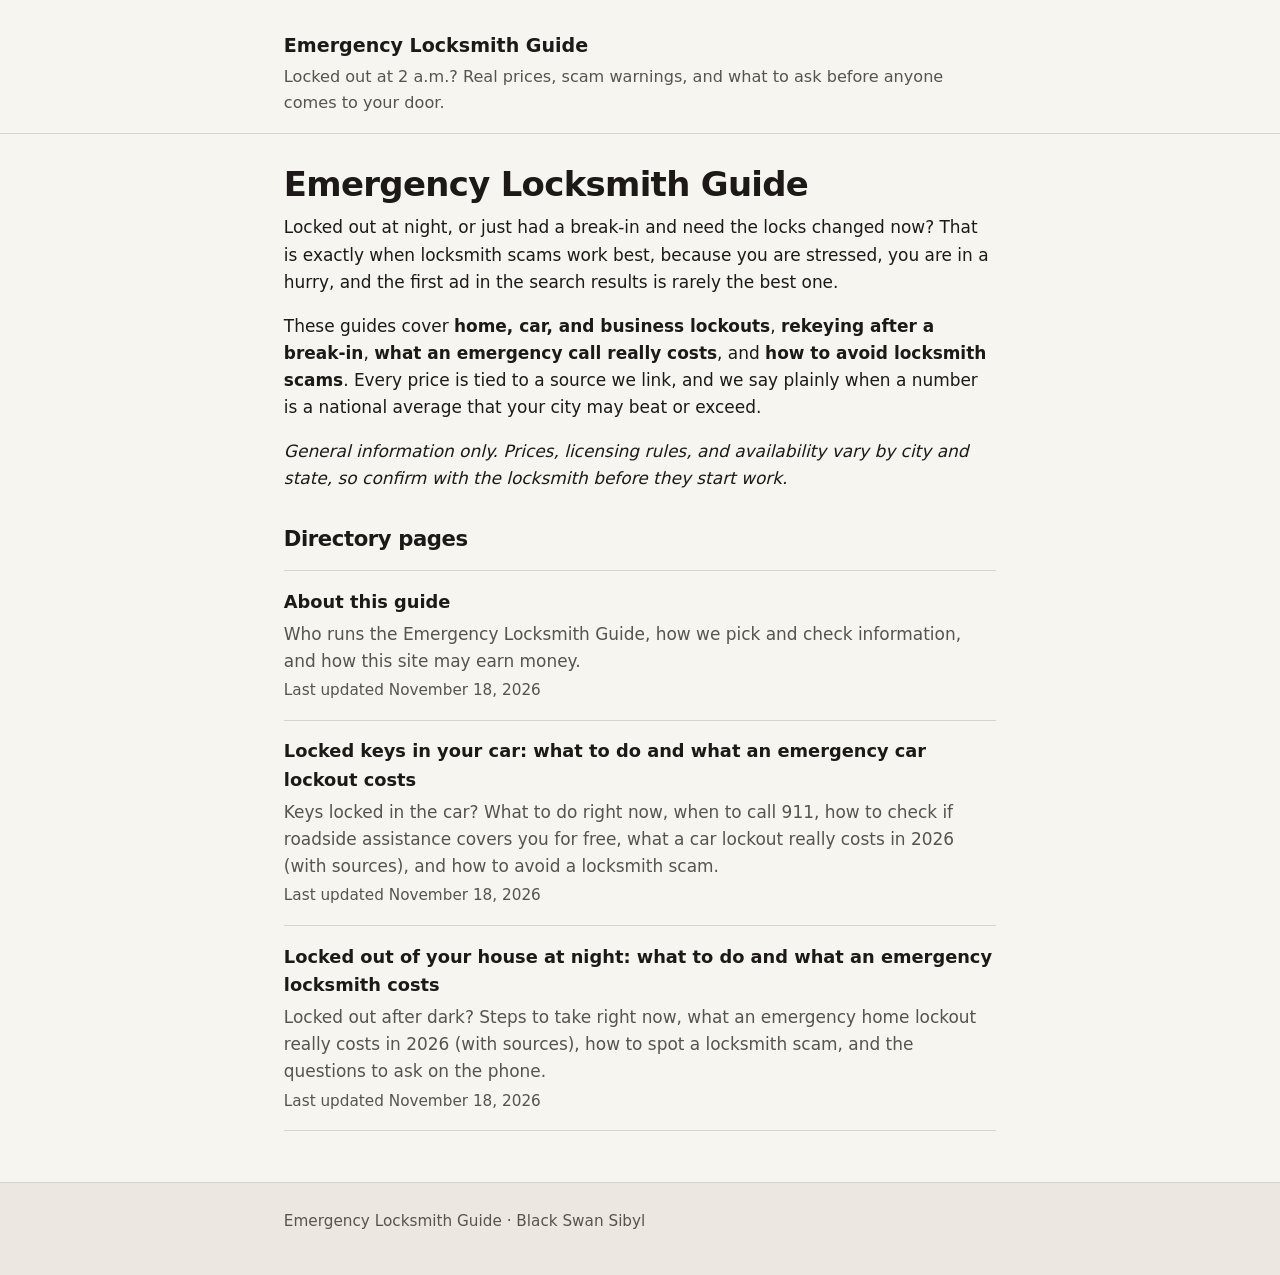
<file: index.html>
<!DOCTYPE html>
<html lang="en">
<head>
  <meta charset="utf-8">
  <meta name="viewport" content="width=device-width, initial-scale=1">
  <title>Emergency Locksmith Guide</title>
  <meta name="description" content="Plain-English guides to 24-hour and emergency locksmiths: what lockouts (home, car, business) and after-break-in rekeying really cost, how to spot locksmith scams, and the questions to ask before you book.">
  <link rel="canonical" href="https://locksmith.christiejustice.com/">
  <link rel="stylesheet" href="/css/style.css">
</head>
<body>
  <a class="skip" href="#main">Skip to content</a>
  <header class="site">
    <div class="wrap">
      <a class="site-name" href="/">Emergency Locksmith Guide</a>
      <p class="tagline">Locked out at 2 a.m.? Real prices, scam warnings, and what to ask before anyone comes to your door.</p>
    </div>
  </header>
  <main id="main">
    <div class="wrap">
      <h1>Emergency Locksmith Guide</h1>
      <div class="prose">
<p>Locked out at night, or just had a break-in and need the locks changed now? That is exactly when locksmith scams work best, because you are stressed, you are in a hurry, and the first ad in the search results is rarely the best one.</p>
<p>These guides cover <strong>home, car, and business lockouts</strong>, <strong>rekeying after a break-in</strong>, <strong>what an emergency call really costs</strong>, and <strong>how to avoid locksmith scams</strong>. Every price is tied to a source we link, and we say plainly when a number is a national average that your city may beat or exceed.</p>
<p><em>General information only. Prices, licensing rules, and availability vary by city and state, so confirm with the locksmith before they start work.</em></p>
      </div>
      <h2>Directory pages</h2>
      <ul class="page-list">
        <li>
          <a class="title" href="/about/">About this guide</a>
          <p class="desc">Who runs the Emergency Locksmith Guide, how we pick and check information, and how this site may earn money.</p>
          <p class="updated"><time datetime="2026-11-18">Last updated November 18, 2026</time></p>
        </li>
        <li>
          <a class="title" href="/locked-keys-in-car-lockout-cost/">Locked keys in your car: what to do and what an emergency car lockout costs</a>
          <p class="desc">Keys locked in the car? What to do right now, when to call 911, how to check if roadside assistance covers you for free, what a car lockout really costs in 2026 (with sources), and how to avoid a locksmith scam.</p>
          <p class="updated"><time datetime="2026-11-18">Last updated November 18, 2026</time></p>
        </li>
        <li>
          <a class="title" href="/locked-out-of-house-at-night-cost/">Locked out of your house at night: what to do and what an emergency locksmith costs</a>
          <p class="desc">Locked out after dark? Steps to take right now, what an emergency home lockout really costs in 2026 (with sources), how to spot a locksmith scam, and the questions to ask on the phone.</p>
          <p class="updated"><time datetime="2026-11-18">Last updated November 18, 2026</time></p>
        </li>
      </ul>
    </div>
  </main>
  <footer class="site">
    <div class="wrap">
      <p class="credit">Emergency Locksmith Guide · Black Swan Sibyl</p>
    </div>
  </footer>
</body>
</html>
</file>
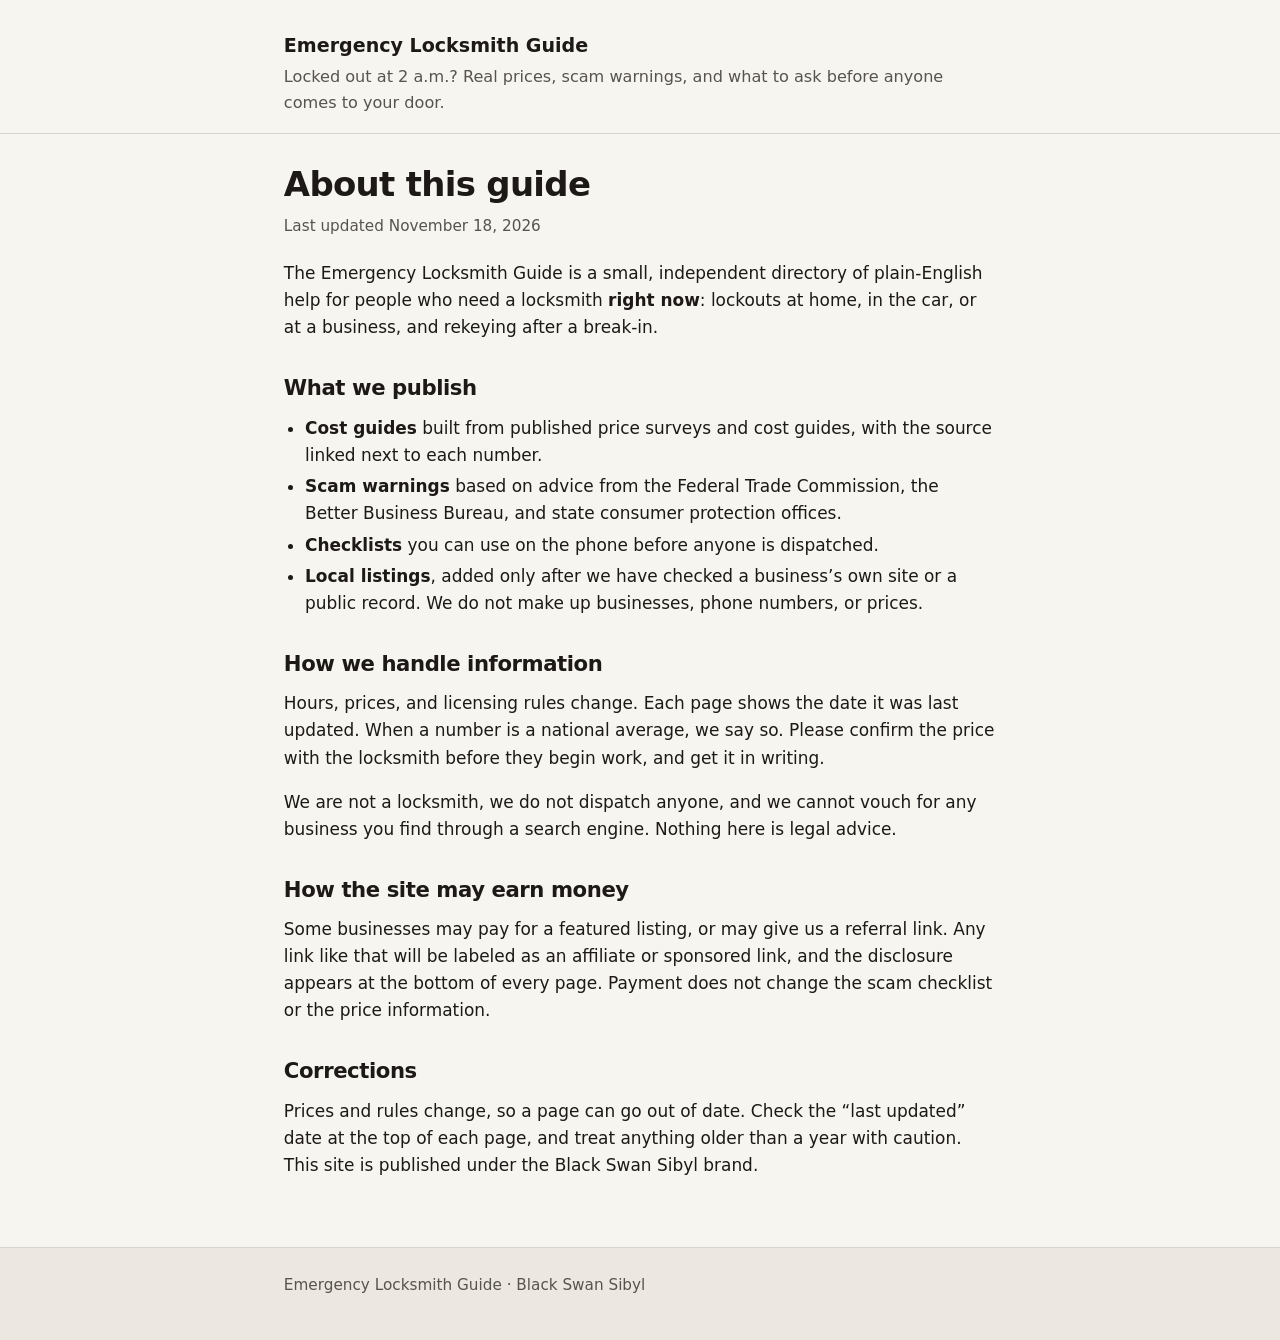
<file: about/index.html>
<!DOCTYPE html>
<html lang="en">
<head>
  <meta charset="utf-8">
  <meta name="viewport" content="width=device-width, initial-scale=1">
  <title>About this guide · Emergency Locksmith Guide</title>
  <meta name="description" content="Who runs the Emergency Locksmith Guide, how we pick and check information, and how this site may earn money.">
  <link rel="canonical" href="https://locksmith.christiejustice.com/about/">
  <link rel="stylesheet" href="/css/style.css">
</head>
<body>
  <a class="skip" href="#main">Skip to content</a>
  <header class="site">
    <div class="wrap">
      <a class="site-name" href="/">Emergency Locksmith Guide</a>
      <p class="tagline">Locked out at 2 a.m.? Real prices, scam warnings, and what to ask before anyone comes to your door.</p>
    </div>
  </header>
  <main id="main">
    <div class="wrap">
      <article>
        <h1>About this guide</h1>
        <p class="updated"><time datetime="2026-11-18">Last updated November 18, 2026</time></p>
      <div class="prose">
<p>The Emergency Locksmith Guide is a small, independent directory of plain-English help for people who need a locksmith <strong>right now</strong>: lockouts at home, in the car, or at a business, and rekeying after a break-in.</p>
<h2>What we publish</h2>
<ul>
<li><strong>Cost guides</strong> built from published price surveys and cost guides, with the source linked next to each number.</li>
<li><strong>Scam warnings</strong> based on advice from the Federal Trade Commission, the Better Business Bureau, and state consumer protection offices.</li>
<li><strong>Checklists</strong> you can use on the phone before anyone is dispatched.</li>
<li><strong>Local listings</strong>, added only after we have checked a business&rsquo;s own site or a public record. We do not make up businesses, phone numbers, or prices.</li>
</ul>
<h2>How we handle information</h2>
<p>Hours, prices, and licensing rules change. Each page shows the date it was last updated. When a number is a national average, we say so. Please confirm the price with the locksmith before they begin work, and get it in writing.</p>
<p>We are not a locksmith, we do not dispatch anyone, and we cannot vouch for any business you find through a search engine. Nothing here is legal advice.</p>
<h2>How the site may earn money</h2>
<p>Some businesses may pay for a featured listing, or may give us a referral link. Any link like that will be labeled as an affiliate or sponsored link, and the disclosure appears at the bottom of every page. Payment does not change the scam checklist or the price information.</p>
<h2>Corrections</h2>
<p>Prices and rules change, so a page can go out of date. Check the &ldquo;last updated&rdquo; date at the top of each page, and treat anything older than a year with caution. This site is published under the Black Swan Sibyl brand.</p>
      </div>
      </article>
    </div>
  </main>
  <footer class="site">
    <div class="wrap">
      <p class="credit">Emergency Locksmith Guide · Black Swan Sibyl</p>
    </div>
  </footer>
</body>
</html>
</file>
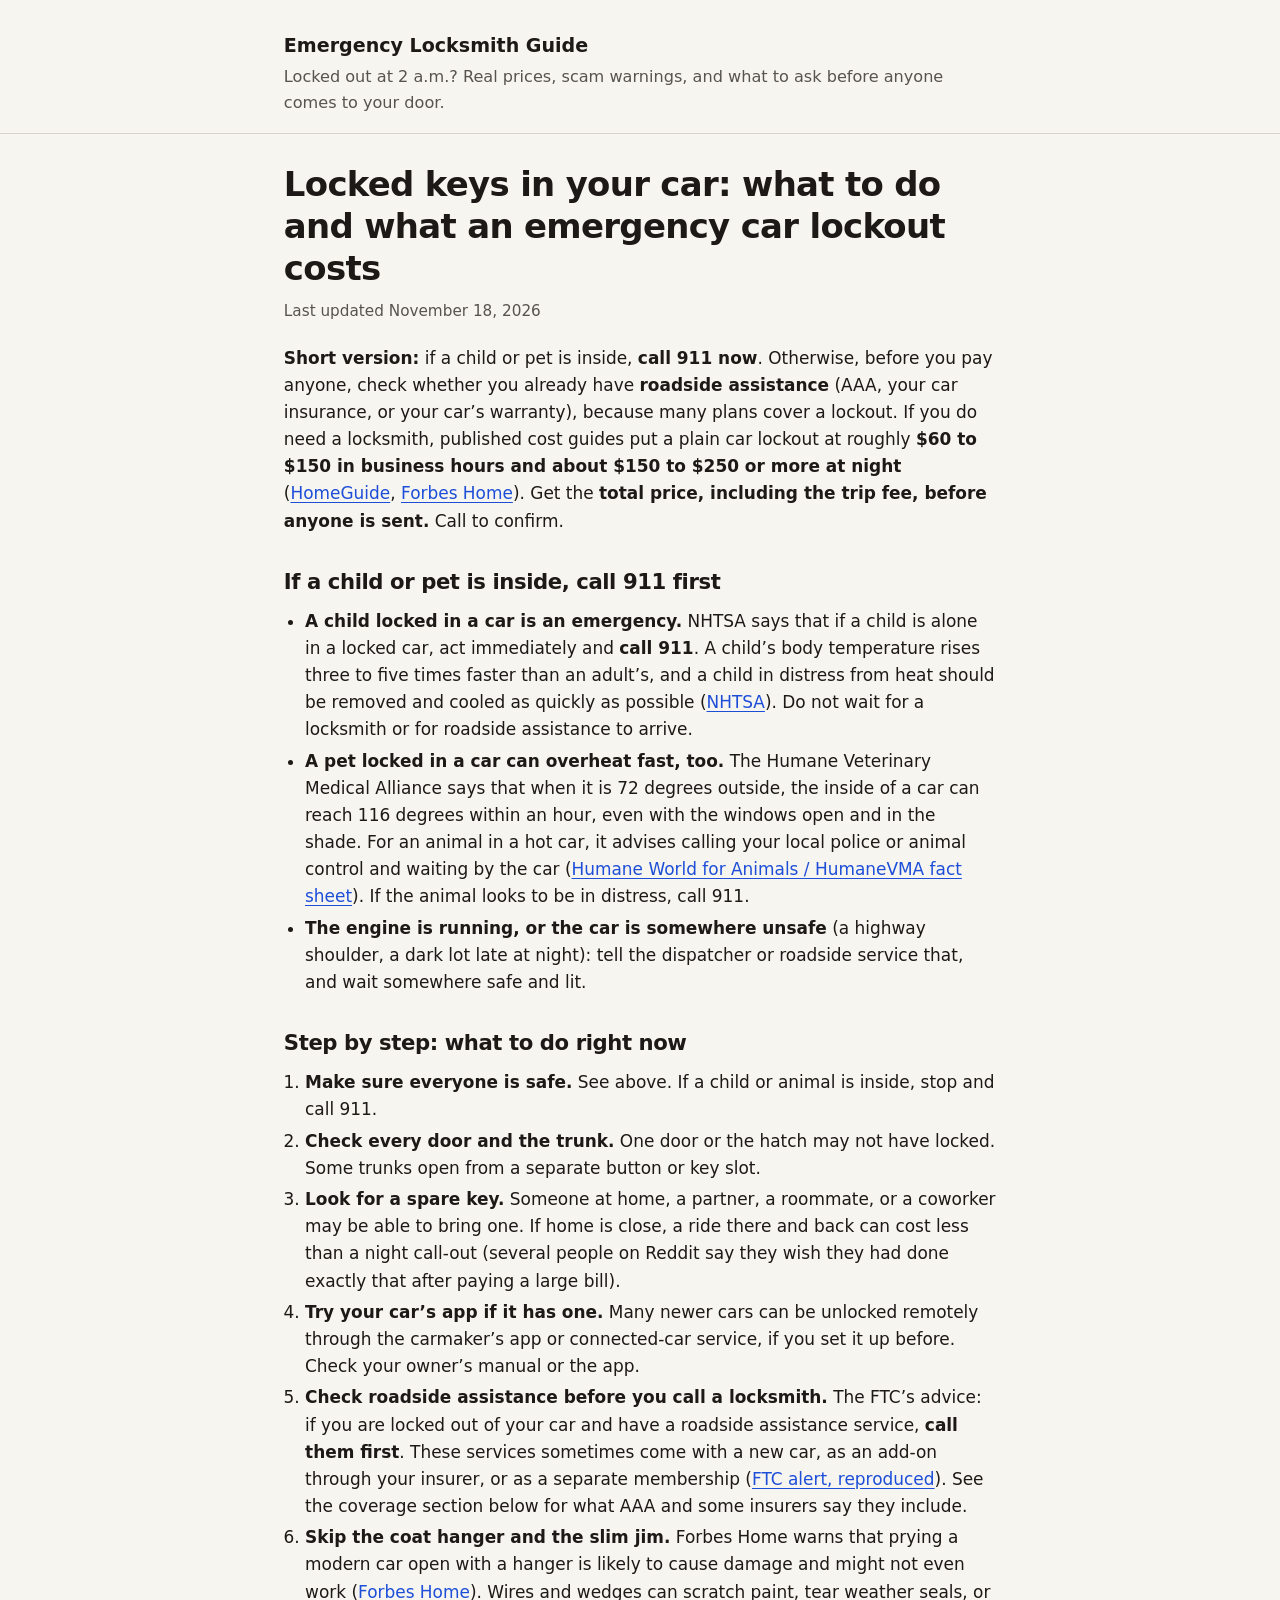
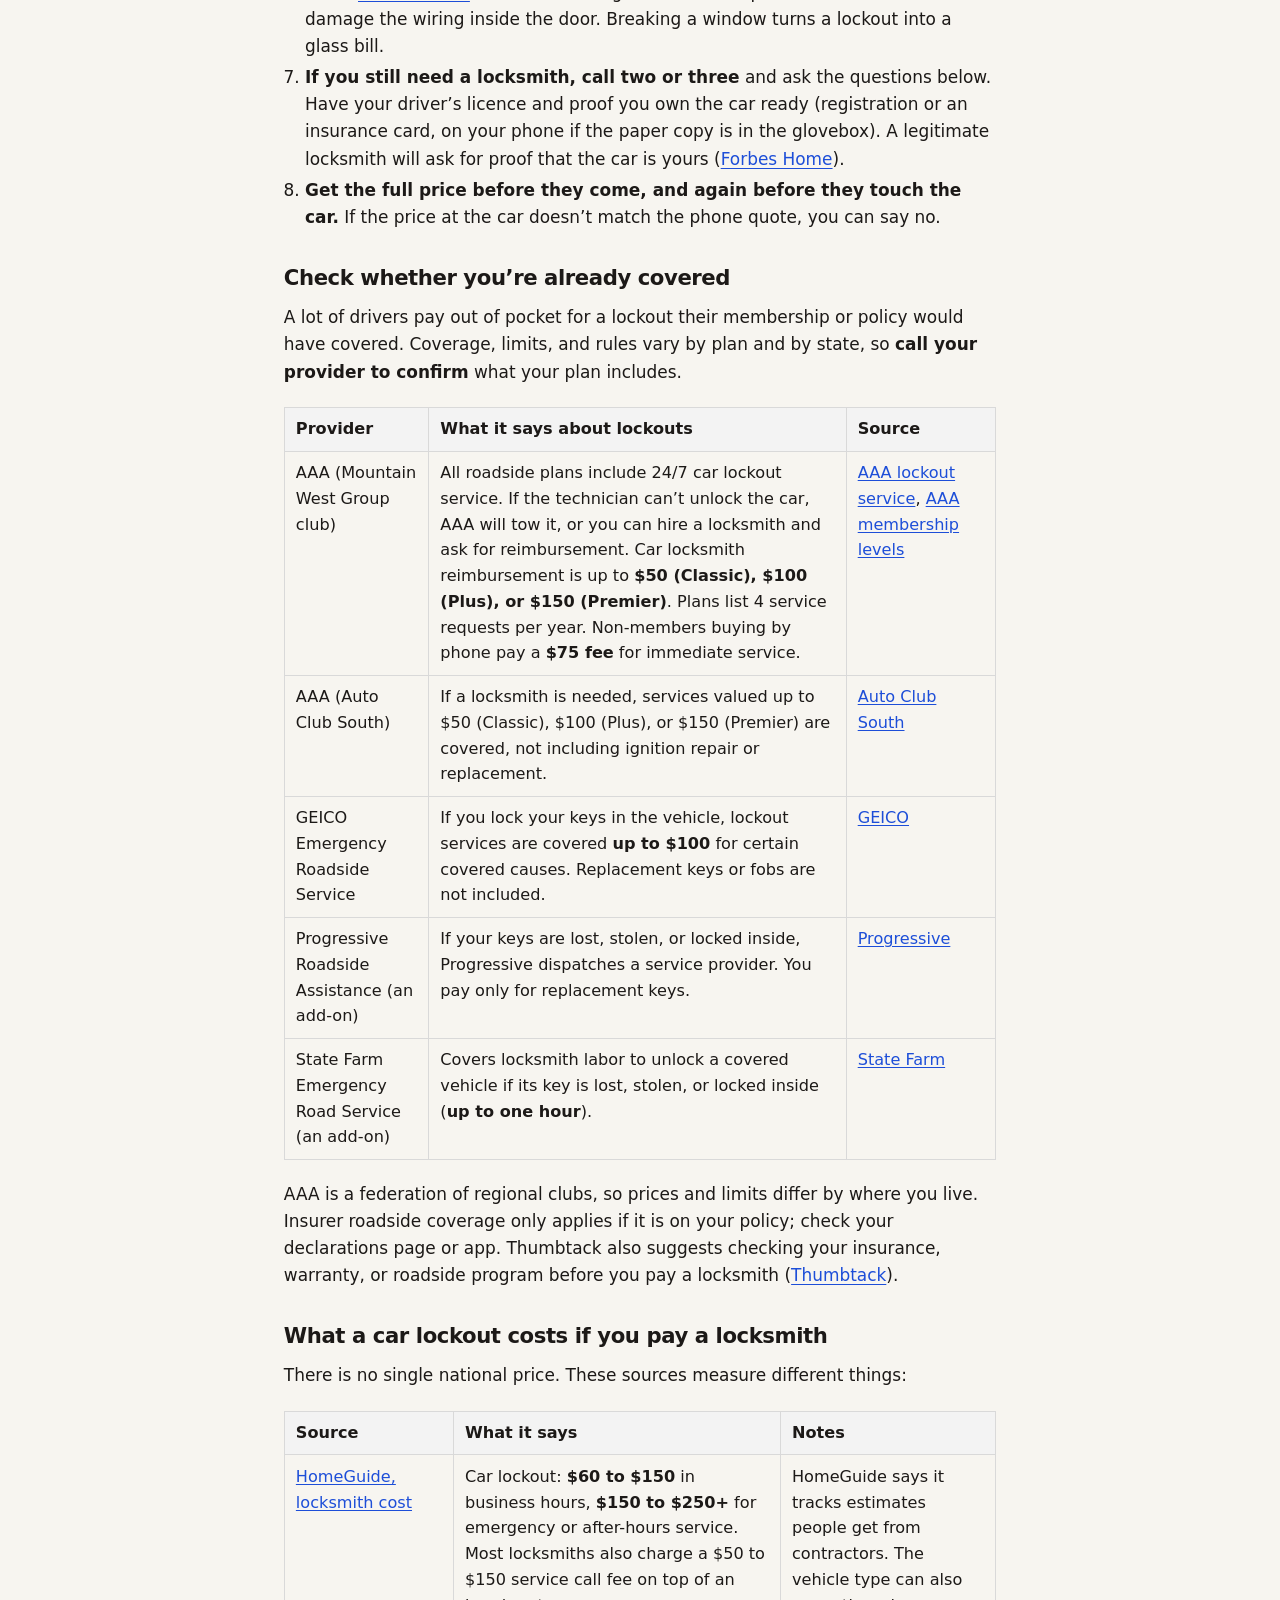
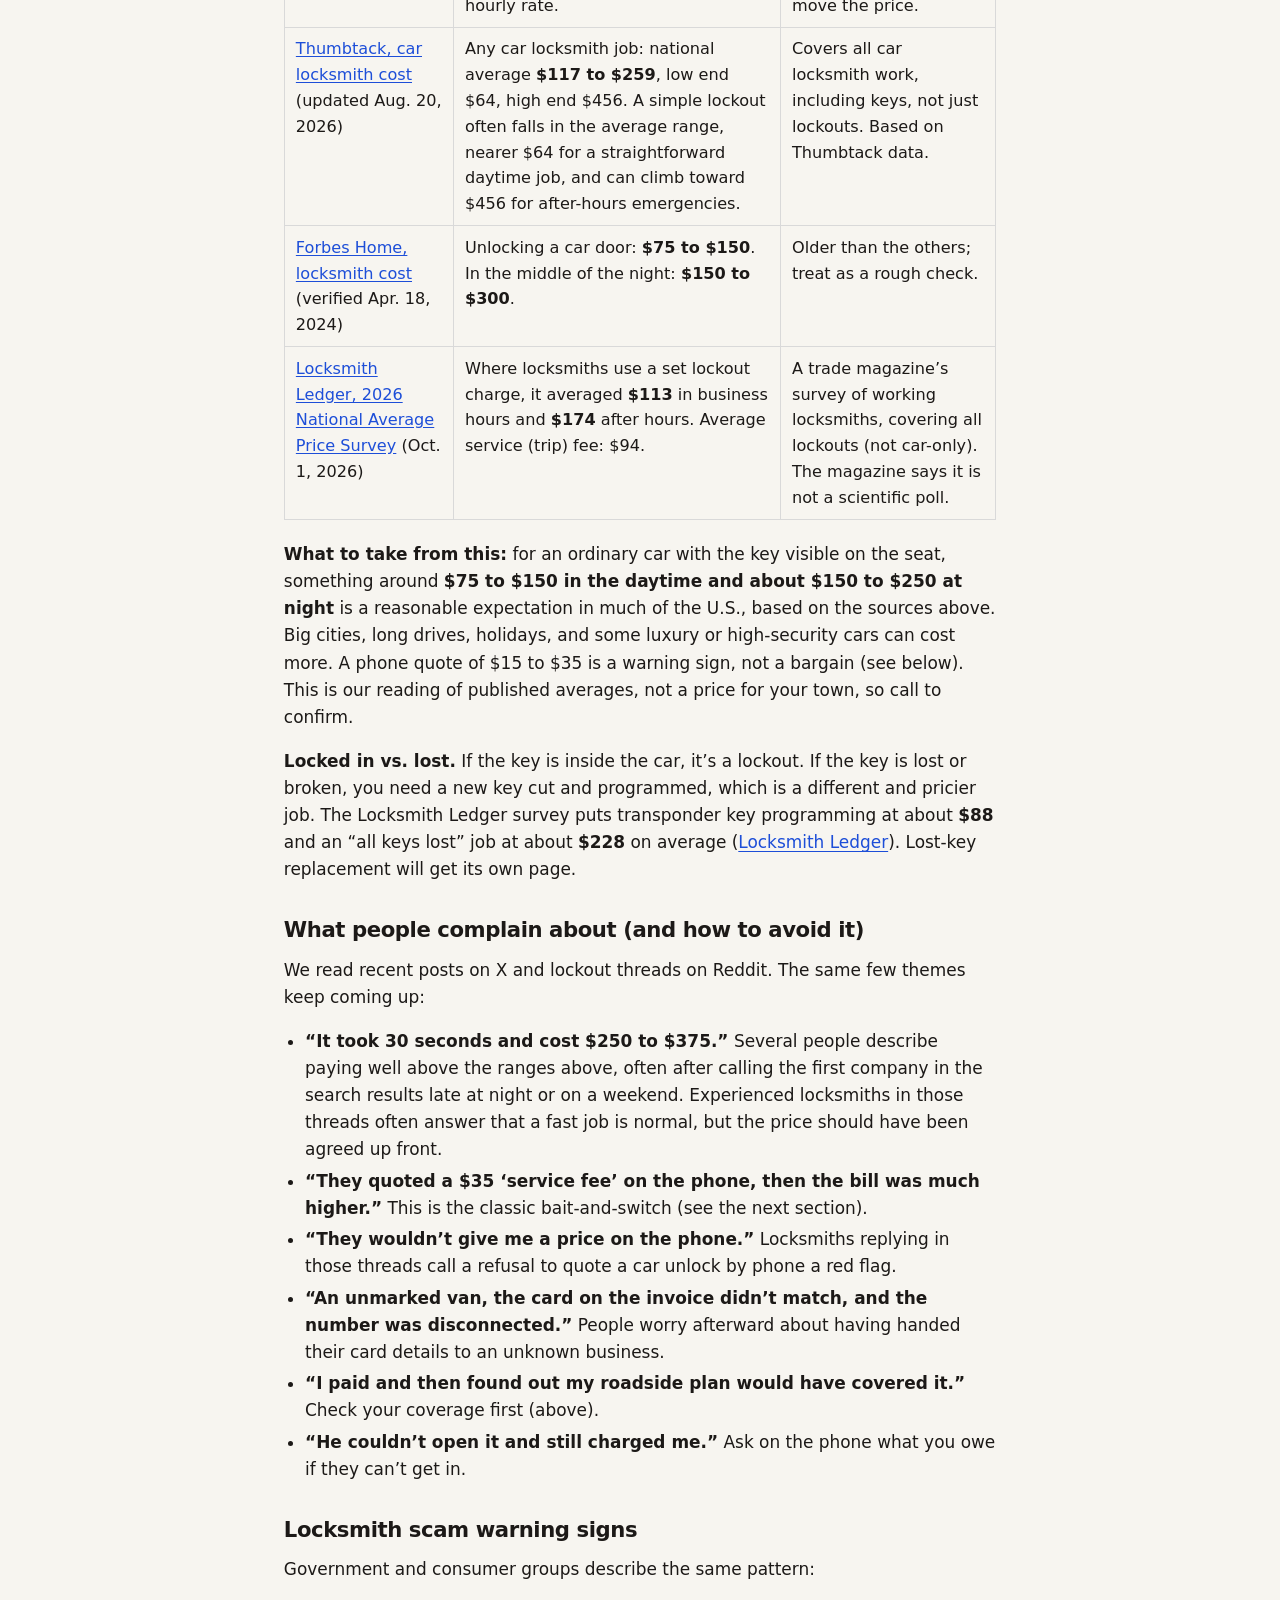
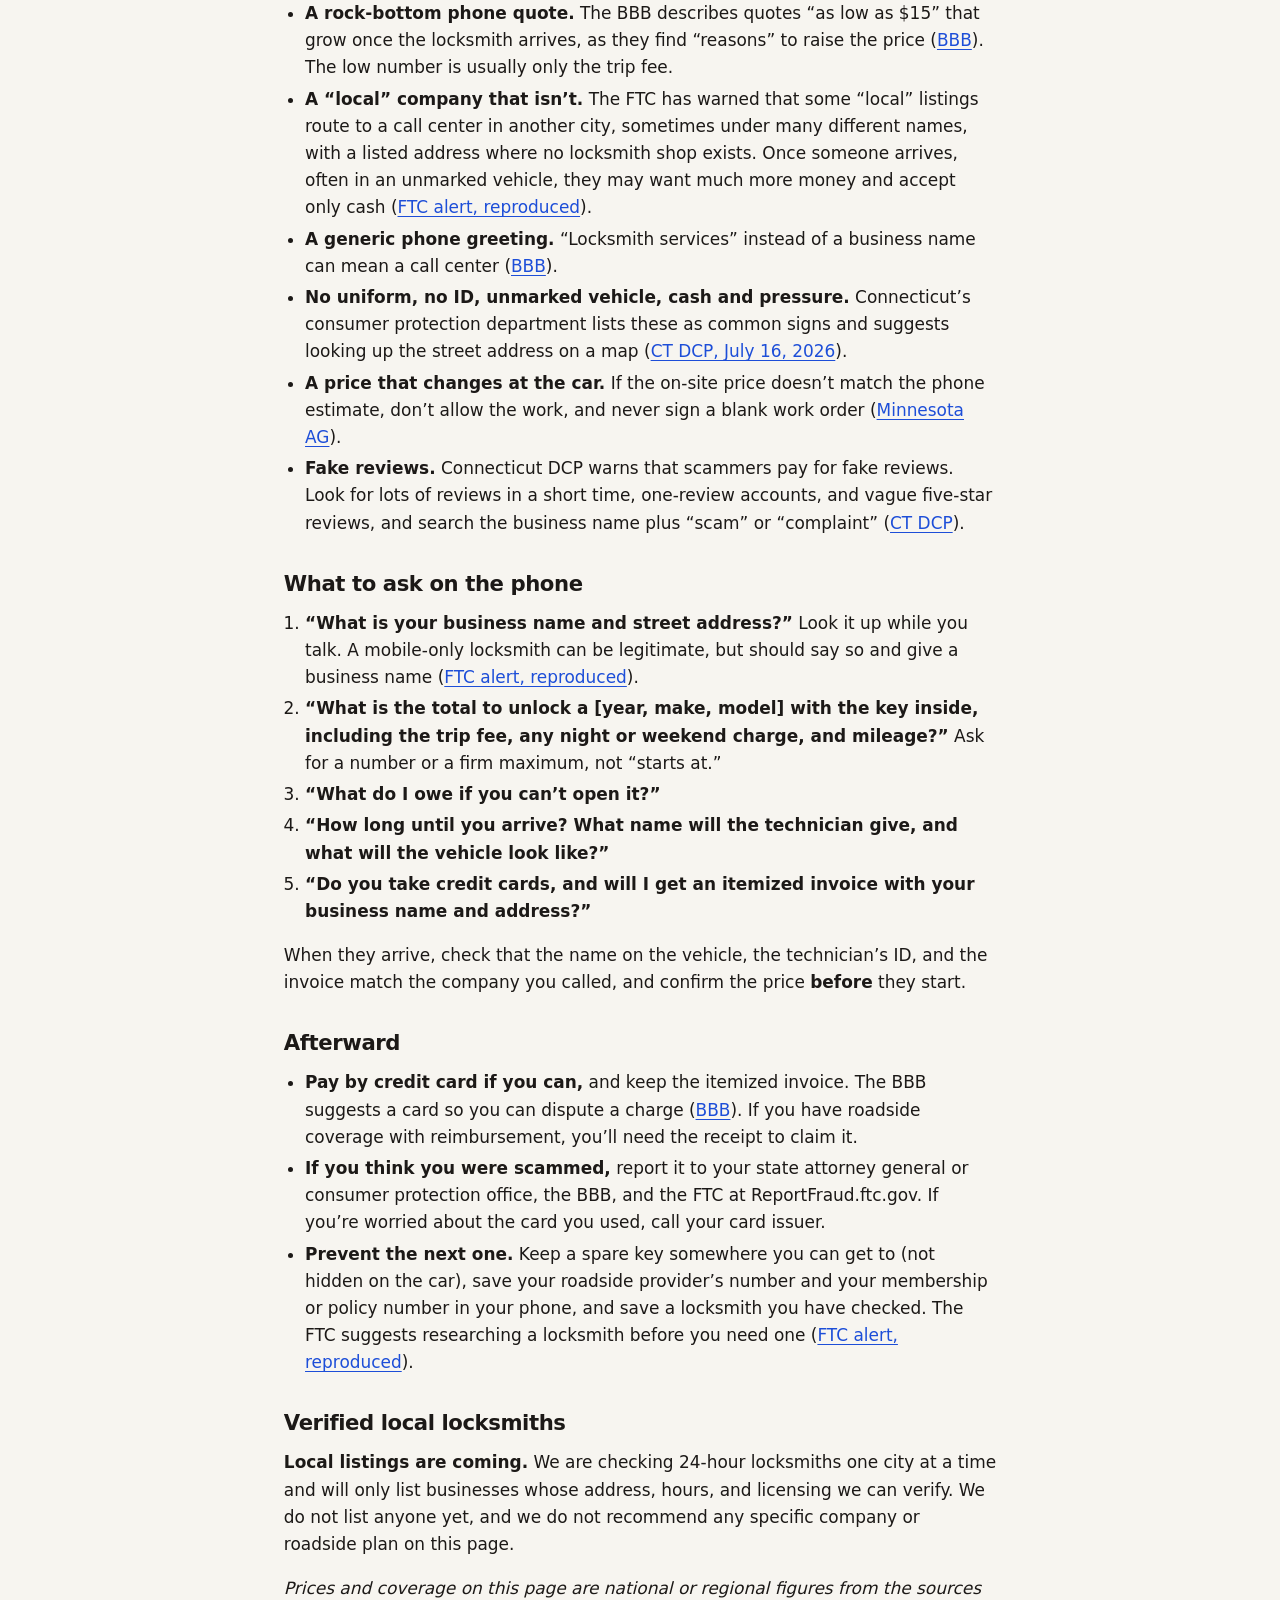
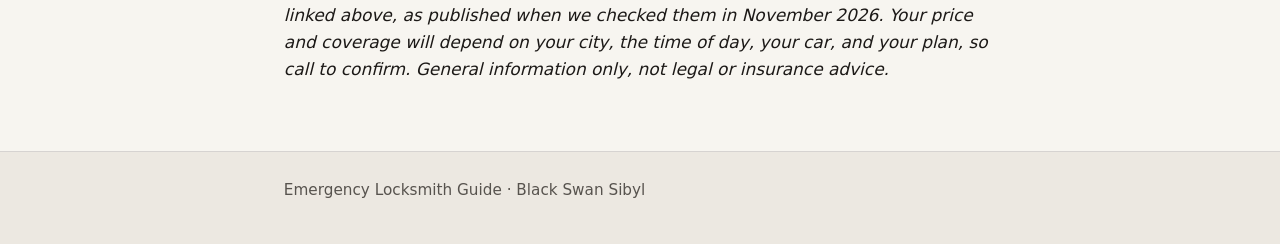
<file: locked-keys-in-car-lockout-cost/index.html>
<!DOCTYPE html>
<html lang="en">
<head>
  <meta charset="utf-8">
  <meta name="viewport" content="width=device-width, initial-scale=1">
  <title>Locked keys in your car: what to do and what an emergency car lockout costs · Emergency Locksmith Guide</title>
  <meta name="description" content="Keys locked in the car? What to do right now, when to call 911, how to check if roadside assistance covers you for free, what a car lockout really costs in 2026 (with sources), and how to avoid a locksmith scam.">
  <link rel="canonical" href="https://locksmith.christiejustice.com/locked-keys-in-car-lockout-cost/">
  <link rel="stylesheet" href="/css/style.css">
</head>
<body>
  <a class="skip" href="#main">Skip to content</a>
  <header class="site">
    <div class="wrap">
      <a class="site-name" href="/">Emergency Locksmith Guide</a>
      <p class="tagline">Locked out at 2 a.m.? Real prices, scam warnings, and what to ask before anyone comes to your door.</p>
    </div>
  </header>
  <main id="main">
    <div class="wrap">
      <article>
        <h1>Locked keys in your car: what to do and what an emergency car lockout costs</h1>
        <p class="updated"><time datetime="2026-11-18">Last updated November 18, 2026</time></p>
      <div class="prose">
<p><strong>Short version:</strong> if a child or pet is inside, <strong>call 911 now</strong>. Otherwise, before you pay anyone, check whether you already have <strong>roadside assistance</strong> (AAA, your car insurance, or your car&rsquo;s warranty), because many plans cover a lockout. If you do need a locksmith, published cost guides put a plain car lockout at roughly <strong>$60 to $150 in business hours and about $150 to $250 or more at night</strong> (<a href="https://homeguide.com/costs/locksmith-cost">HomeGuide</a>, <a href="https://www.forbes.com/home-improvement/home-security/cost-to-hire-a-locksmith/">Forbes Home</a>). Get the <strong>total price, including the trip fee, before anyone is sent.</strong> Call to confirm.</p>
<h2>If a child or pet is inside, call 911 first</h2>
<ul>
<li><strong>A child locked in a car is an emergency.</strong> NHTSA says that if a child is alone in a locked car, act immediately and <strong>call 911</strong>. A child&rsquo;s body temperature rises three to five times faster than an adult&rsquo;s, and a child in distress from heat should be removed and cooled as quickly as possible (<a href="https://www.nhtsa.gov/campaign/heatstroke">NHTSA</a>). Do not wait for a locksmith or for roadside assistance to arrive.</li>
<li><strong>A pet locked in a car can overheat fast, too.</strong> The Humane Veterinary Medical Alliance says that when it is 72 degrees outside, the inside of a car can reach 116 degrees within an hour, even with the windows open and in the shade. For an animal in a hot car, it advises calling your local police or animal control and waiting by the car (<a href="https://humanepro.org/sites/default/files/documents/hot-car-hpo-fact-sheet_fnl.pdf">Humane World for Animals / HumaneVMA fact sheet</a>). If the animal looks to be in distress, call 911.</li>
<li><strong>The engine is running, or the car is somewhere unsafe</strong> (a highway shoulder, a dark lot late at night): tell the dispatcher or roadside service that, and wait somewhere safe and lit.</li>
</ul>
<h2>Step by step: what to do right now</h2>
<ol>
<li><strong>Make sure everyone is safe.</strong> See above. If a child or animal is inside, stop and call 911.</li>
<li><strong>Check every door and the trunk.</strong> One door or the hatch may not have locked. Some trunks open from a separate button or key slot.</li>
<li><strong>Look for a spare key.</strong> Someone at home, a partner, a roommate, or a coworker may be able to bring one. If home is close, a ride there and back can cost less than a night call-out (several people on Reddit say they wish they had done exactly that after paying a large bill).</li>
<li><strong>Try your car&rsquo;s app if it has one.</strong> Many newer cars can be unlocked remotely through the carmaker&rsquo;s app or connected-car service, if you set it up before. Check your owner&rsquo;s manual or the app.</li>
<li><strong>Check roadside assistance before you call a locksmith.</strong> The FTC&rsquo;s advice: if you are locked out of your car and have a roadside assistance service, <strong>call them first</strong>. These services sometimes come with a new car, as an add-on through your insurer, or as a separate membership (<a href="https://rockymountainsecuritygroup.com/files/HIRE_A_LOCKSMITH.pdf">FTC alert, reproduced</a>). See the coverage section below for what AAA and some insurers say they include.</li>
<li><strong>Skip the coat hanger and the slim jim.</strong> Forbes Home warns that prying a modern car open with a hanger is likely to cause damage and might not even work (<a href="https://www.forbes.com/home-improvement/home-security/cost-to-hire-a-locksmith/">Forbes Home</a>). Wires and wedges can scratch paint, tear weather seals, or damage the wiring inside the door. Breaking a window turns a lockout into a glass bill.</li>
<li><strong>If you still need a locksmith, call two or three</strong> and ask the questions below. Have your driver&rsquo;s licence and proof you own the car ready (registration or an insurance card, on your phone if the paper copy is in the glovebox). A legitimate locksmith will ask for proof that the car is yours (<a href="https://www.forbes.com/home-improvement/home-security/cost-to-hire-a-locksmith/">Forbes Home</a>).</li>
<li><strong>Get the full price before they come, and again before they touch the car.</strong> If the price at the car doesn&rsquo;t match the phone quote, you can say no.</li>
</ol>
<h2>Check whether you&rsquo;re already covered</h2>
<p>A lot of drivers pay out of pocket for a lockout their membership or policy would have covered. Coverage, limits, and rules vary by plan and by state, so <strong>call your provider to confirm</strong> what your plan includes.</p>
<table>
<thead>
<tr>
<th>Provider</th>
<th>What it says about lockouts</th>
<th>Source</th>
</tr>
</thead>
<tbody>
<tr>
<td>AAA (Mountain West Group club)</td>
<td>All roadside plans include 24/7 car lockout service. If the technician can&rsquo;t unlock the car, AAA will tow it, or you can hire a locksmith and ask for reimbursement. Car locksmith reimbursement is up to <strong>$50 (Classic), $100 (Plus), or $150 (Premier)</strong>. Plans list 4 service requests per year. Non-members buying by phone pay a <strong>$75 fee</strong> for immediate service.</td>
<td><a href="https://mwg.aaa.com/automotive/roadside/car-locksmith">AAA lockout service</a>, <a href="https://mwg.aaa.com/membership">AAA membership levels</a></td>
</tr>
<tr>
<td>AAA (Auto Club South)</td>
<td>If a locksmith is needed, services valued up to $50 (Classic), $100 (Plus), or $150 (Premier) are covered, not including ignition repair or replacement.</td>
<td><a href="https://autoclubsouth.aaa.com/automotive/ers_lockoutservice.aspx">Auto Club South</a></td>
</tr>
<tr>
<td>GEICO Emergency Roadside Service</td>
<td>If you lock your keys in the vehicle, lockout services are covered <strong>up to $100</strong> for certain covered causes. Replacement keys or fobs are not included.</td>
<td><a href="https://www.geico.com/auto-insurance/emergency-road-service/">GEICO</a></td>
</tr>
<tr>
<td>Progressive Roadside Assistance (an add-on)</td>
<td>If your keys are lost, stolen, or locked inside, Progressive dispatches a service provider. You pay only for replacement keys.</td>
<td><a href="https://www.progressive.com/claims/roadside-assistance/">Progressive</a></td>
</tr>
<tr>
<td>State Farm Emergency Road Service (an add-on)</td>
<td>Covers locksmith labor to unlock a covered vehicle if its key is lost, stolen, or locked inside (<strong>up to one hour</strong>).</td>
<td><a href="https://www.statefarm.com/insurance/auto/coverage-options/emergency-road-service-coverage">State Farm</a></td>
</tr>
</tbody>
</table>
<p>AAA is a federation of regional clubs, so prices and limits differ by where you live. Insurer roadside coverage only applies if it is on your policy; check your declarations page or app. Thumbtack also suggests checking your insurance, warranty, or roadside program before you pay a locksmith (<a href="https://www.thumbtack.com/p/car-locksmith-cost">Thumbtack</a>).</p>
<h2>What a car lockout costs if you pay a locksmith</h2>
<p>There is no single national price. These sources measure different things:</p>
<table>
<thead>
<tr>
<th>Source</th>
<th>What it says</th>
<th>Notes</th>
</tr>
</thead>
<tbody>
<tr>
<td><a href="https://homeguide.com/costs/locksmith-cost">HomeGuide, locksmith cost</a></td>
<td>Car lockout: <strong>$60 to $150</strong> in business hours, <strong>$150 to $250+</strong> for emergency or after-hours service. Most locksmiths also charge a $50 to $150 service call fee on top of an hourly rate.</td>
<td>HomeGuide says it tracks estimates people get from contractors. The vehicle type can also move the price.</td>
</tr>
<tr>
<td><a href="https://www.thumbtack.com/p/car-locksmith-cost">Thumbtack, car locksmith cost</a> (updated Aug. 20, 2026)</td>
<td>Any car locksmith job: national average <strong>$117 to $259</strong>, low end $64, high end $456. A simple lockout often falls in the average range, nearer $64 for a straightforward daytime job, and can climb toward $456 for after-hours emergencies.</td>
<td>Covers all car locksmith work, including keys, not just lockouts. Based on Thumbtack data.</td>
</tr>
<tr>
<td><a href="https://www.forbes.com/home-improvement/home-security/cost-to-hire-a-locksmith/">Forbes Home, locksmith cost</a> (verified Apr. 18, 2024)</td>
<td>Unlocking a car door: <strong>$75 to $150</strong>. In the middle of the night: <strong>$150 to $300</strong>.</td>
<td>Older than the others; treat as a rough check.</td>
</tr>
<tr>
<td><a href="https://www.locksmithledger.com/home/article/55401654/results-are-in-2026-national-average-price-survey">Locksmith Ledger, 2026 National Average Price Survey</a> (Oct. 1, 2026)</td>
<td>Where locksmiths use a set lockout charge, it averaged <strong>$113</strong> in business hours and <strong>$174</strong> after hours. Average service (trip) fee: $94.</td>
<td>A trade magazine&rsquo;s survey of working locksmiths, covering all lockouts (not car-only). The magazine says it is not a scientific poll.</td>
</tr>
</tbody>
</table>
<p><strong>What to take from this:</strong> for an ordinary car with the key visible on the seat, something around <strong>$75 to $150 in the daytime and about $150 to $250 at night</strong> is a reasonable expectation in much of the U.S., based on the sources above. Big cities, long drives, holidays, and some luxury or high-security cars can cost more. A phone quote of $15 to $35 is a warning sign, not a bargain (see below). This is our reading of published averages, not a price for your town, so call to confirm.</p>
<p><strong>Locked in vs. lost.</strong> If the key is inside the car, it&rsquo;s a lockout. If the key is lost or broken, you need a new key cut and programmed, which is a different and pricier job. The Locksmith Ledger survey puts transponder key programming at about <strong>$88</strong> and an &ldquo;all keys lost&rdquo; job at about <strong>$228</strong> on average (<a href="https://www.locksmithledger.com/home/article/55401654/results-are-in-2026-national-average-price-survey">Locksmith Ledger</a>). Lost-key replacement will get its own page.</p>
<h2>What people complain about (and how to avoid it)</h2>
<p>We read recent posts on X and lockout threads on Reddit. The same few themes keep coming up:</p>
<ul>
<li><strong>&ldquo;It took 30 seconds and cost $250 to $375.&rdquo;</strong> Several people describe paying well above the ranges above, often after calling the first company in the search results late at night or on a weekend. Experienced locksmiths in those threads often answer that a fast job is normal, but the price should have been agreed up front.</li>
<li><strong>&ldquo;They quoted a $35 &lsquo;service fee&rsquo; on the phone, then the bill was much higher.&rdquo;</strong> This is the classic bait-and-switch (see the next section).</li>
<li><strong>&ldquo;They wouldn&rsquo;t give me a price on the phone.&rdquo;</strong> Locksmiths replying in those threads call a refusal to quote a car unlock by phone a red flag.</li>
<li><strong>&ldquo;An unmarked van, the card on the invoice didn&rsquo;t match, and the number was disconnected.&rdquo;</strong> People worry afterward about having handed their card details to an unknown business.</li>
<li><strong>&ldquo;I paid and then found out my roadside plan would have covered it.&rdquo;</strong> Check your coverage first (above).</li>
<li><strong>&ldquo;He couldn&rsquo;t open it and still charged me.&rdquo;</strong> Ask on the phone what you owe if they can&rsquo;t get in.</li>
</ul>
<h2>Locksmith scam warning signs</h2>
<p>Government and consumer groups describe the same pattern:</p>
<ul>
<li><strong>A rock-bottom phone quote.</strong> The BBB describes quotes &ldquo;as low as $15&rdquo; that grow once the locksmith arrives, as they find &ldquo;reasons&rdquo; to raise the price (<a href="https://www.bbb.org/article/news-releases/22797-bbb-scam-alert-locked-out-dont-fall-for-a-locksmith-cons">BBB</a>). The low number is usually only the trip fee.</li>
<li><strong>A &ldquo;local&rdquo; company that isn&rsquo;t.</strong> The FTC has warned that some &ldquo;local&rdquo; listings route to a call center in another city, sometimes under many different names, with a listed address where no locksmith shop exists. Once someone arrives, often in an unmarked vehicle, they may want much more money and accept only cash (<a href="https://rockymountainsecuritygroup.com/files/HIRE_A_LOCKSMITH.pdf">FTC alert, reproduced</a>).</li>
<li><strong>A generic phone greeting.</strong> &ldquo;Locksmith services&rdquo; instead of a business name can mean a call center (<a href="https://www.bbb.org/article/news-releases/22797-bbb-scam-alert-locked-out-dont-fall-for-a-locksmith-cons">BBB</a>).</li>
<li><strong>No uniform, no ID, unmarked vehicle, cash and pressure.</strong> Connecticut&rsquo;s consumer protection department lists these as common signs and suggests looking up the street address on a map (<a href="https://portal.ct.gov/dcp/news-releases-from-the-department-of-consumer-protection/2026-news-releases/be-wary-of-scammers-posing-as-locksmith-technicians">CT DCP, July 16, 2026</a>).</li>
<li><strong>A price that changes at the car.</strong> If the on-site price doesn&rsquo;t match the phone estimate, don&rsquo;t allow the work, and never sign a blank work order (<a href="https://www.ag.state.mn.us/consumer/publications/hiringalocksmith.asp">Minnesota AG</a>).</li>
<li><strong>Fake reviews.</strong> Connecticut DCP warns that scammers pay for fake reviews. Look for lots of reviews in a short time, one-review accounts, and vague five-star reviews, and search the business name plus &ldquo;scam&rdquo; or &ldquo;complaint&rdquo; (<a href="https://portal.ct.gov/dcp/news-releases-from-the-department-of-consumer-protection/2026-news-releases/be-wary-of-scammers-posing-as-locksmith-technicians">CT DCP</a>).</li>
</ul>
<h2>What to ask on the phone</h2>
<ol>
<li><strong>&ldquo;What is your business name and street address?&rdquo;</strong> Look it up while you talk. A mobile-only locksmith can be legitimate, but should say so and give a business name (<a href="https://rockymountainsecuritygroup.com/files/HIRE_A_LOCKSMITH.pdf">FTC alert, reproduced</a>).</li>
<li><strong>&ldquo;What is the total to unlock a [year, make, model] with the key inside, including the trip fee, any night or weekend charge, and mileage?&rdquo;</strong> Ask for a number or a firm maximum, not &ldquo;starts at.&rdquo;</li>
<li><strong>&ldquo;What do I owe if you can&rsquo;t open it?&rdquo;</strong></li>
<li><strong>&ldquo;How long until you arrive? What name will the technician give, and what will the vehicle look like?&rdquo;</strong></li>
<li><strong>&ldquo;Do you take credit cards, and will I get an itemized invoice with your business name and address?&rdquo;</strong></li>
</ol>
<p>When they arrive, check that the name on the vehicle, the technician&rsquo;s ID, and the invoice match the company you called, and confirm the price <strong>before</strong> they start.</p>
<h2>Afterward</h2>
<ul>
<li><strong>Pay by credit card if you can,</strong> and keep the itemized invoice. The BBB suggests a card so you can dispute a charge (<a href="https://www.bbb.org/article/news-releases/22797-bbb-scam-alert-locked-out-dont-fall-for-a-locksmith-cons">BBB</a>). If you have roadside coverage with reimbursement, you&rsquo;ll need the receipt to claim it.</li>
<li><strong>If you think you were scammed,</strong> report it to your state attorney general or consumer protection office, the BBB, and the FTC at ReportFraud.ftc.gov. If you&rsquo;re worried about the card you used, call your card issuer.</li>
<li><strong>Prevent the next one.</strong> Keep a spare key somewhere you can get to (not hidden on the car), save your roadside provider&rsquo;s number and your membership or policy number in your phone, and save a locksmith you have checked. The FTC suggests researching a locksmith before you need one (<a href="https://rockymountainsecuritygroup.com/files/HIRE_A_LOCKSMITH.pdf">FTC alert, reproduced</a>).</li>
</ul>
<h2>Verified local locksmiths</h2>
<!-- LISTINGS SLOT: when real, checked businesses are available, add them to the `listings:` front matter
     (name, url, optional affiliate_url, summary, category). Do not publish a business unless its own
     site or a public record has been checked. Add affiliate_disclosure to config.yml before using any
     affiliate_url. -->

<p><strong>Local listings are coming.</strong> We are checking 24-hour locksmiths one city at a time and will only list businesses whose address, hours, and licensing we can verify. We do not list anyone yet, and we do not recommend any specific company or roadside plan on this page.</p>
<p><em>Prices and coverage on this page are national or regional figures from the sources linked above, as published when we checked them in November 2026. Your price and coverage will depend on your city, the time of day, your car, and your plan, so call to confirm. General information only, not legal or insurance advice.</em></p>
      </div>
      </article>
    </div>
  </main>
  <footer class="site">
    <div class="wrap">
      <p class="credit">Emergency Locksmith Guide · Black Swan Sibyl</p>
    </div>
  </footer>
</body>
</html>
</file>
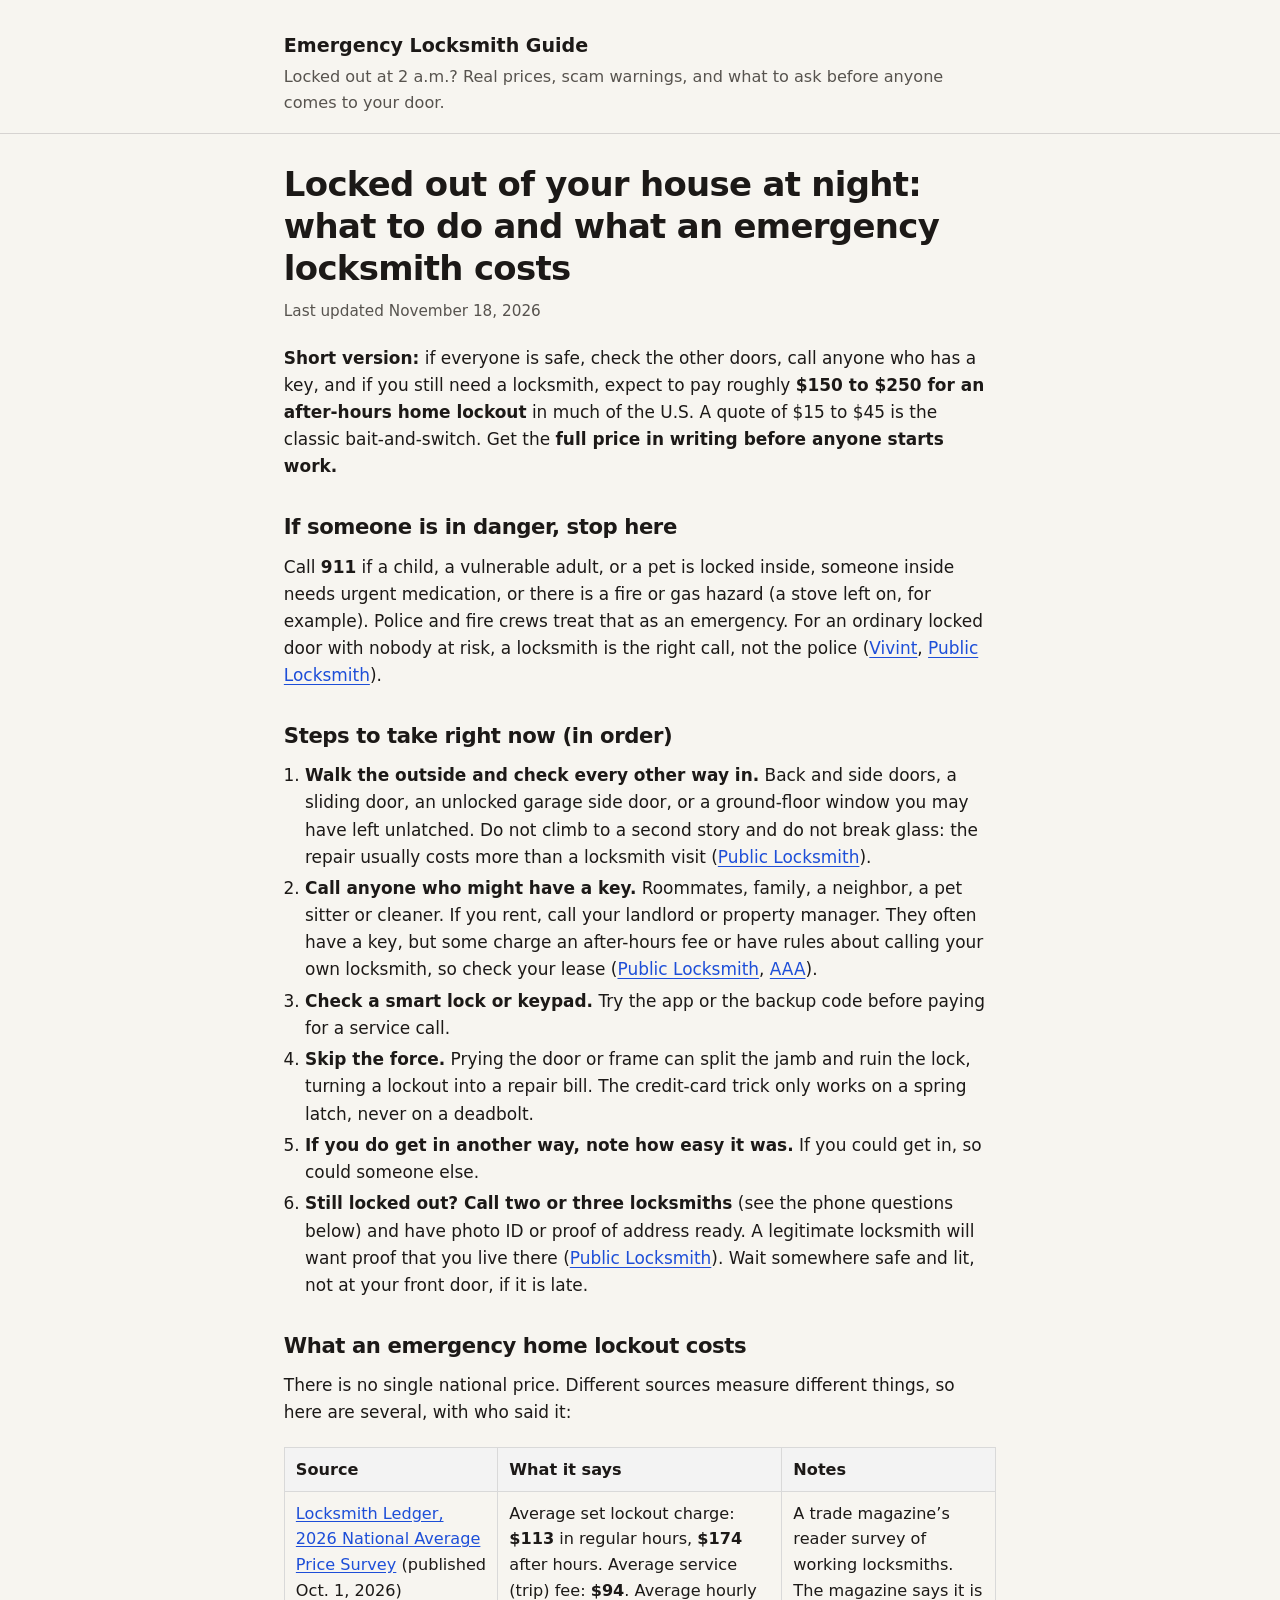
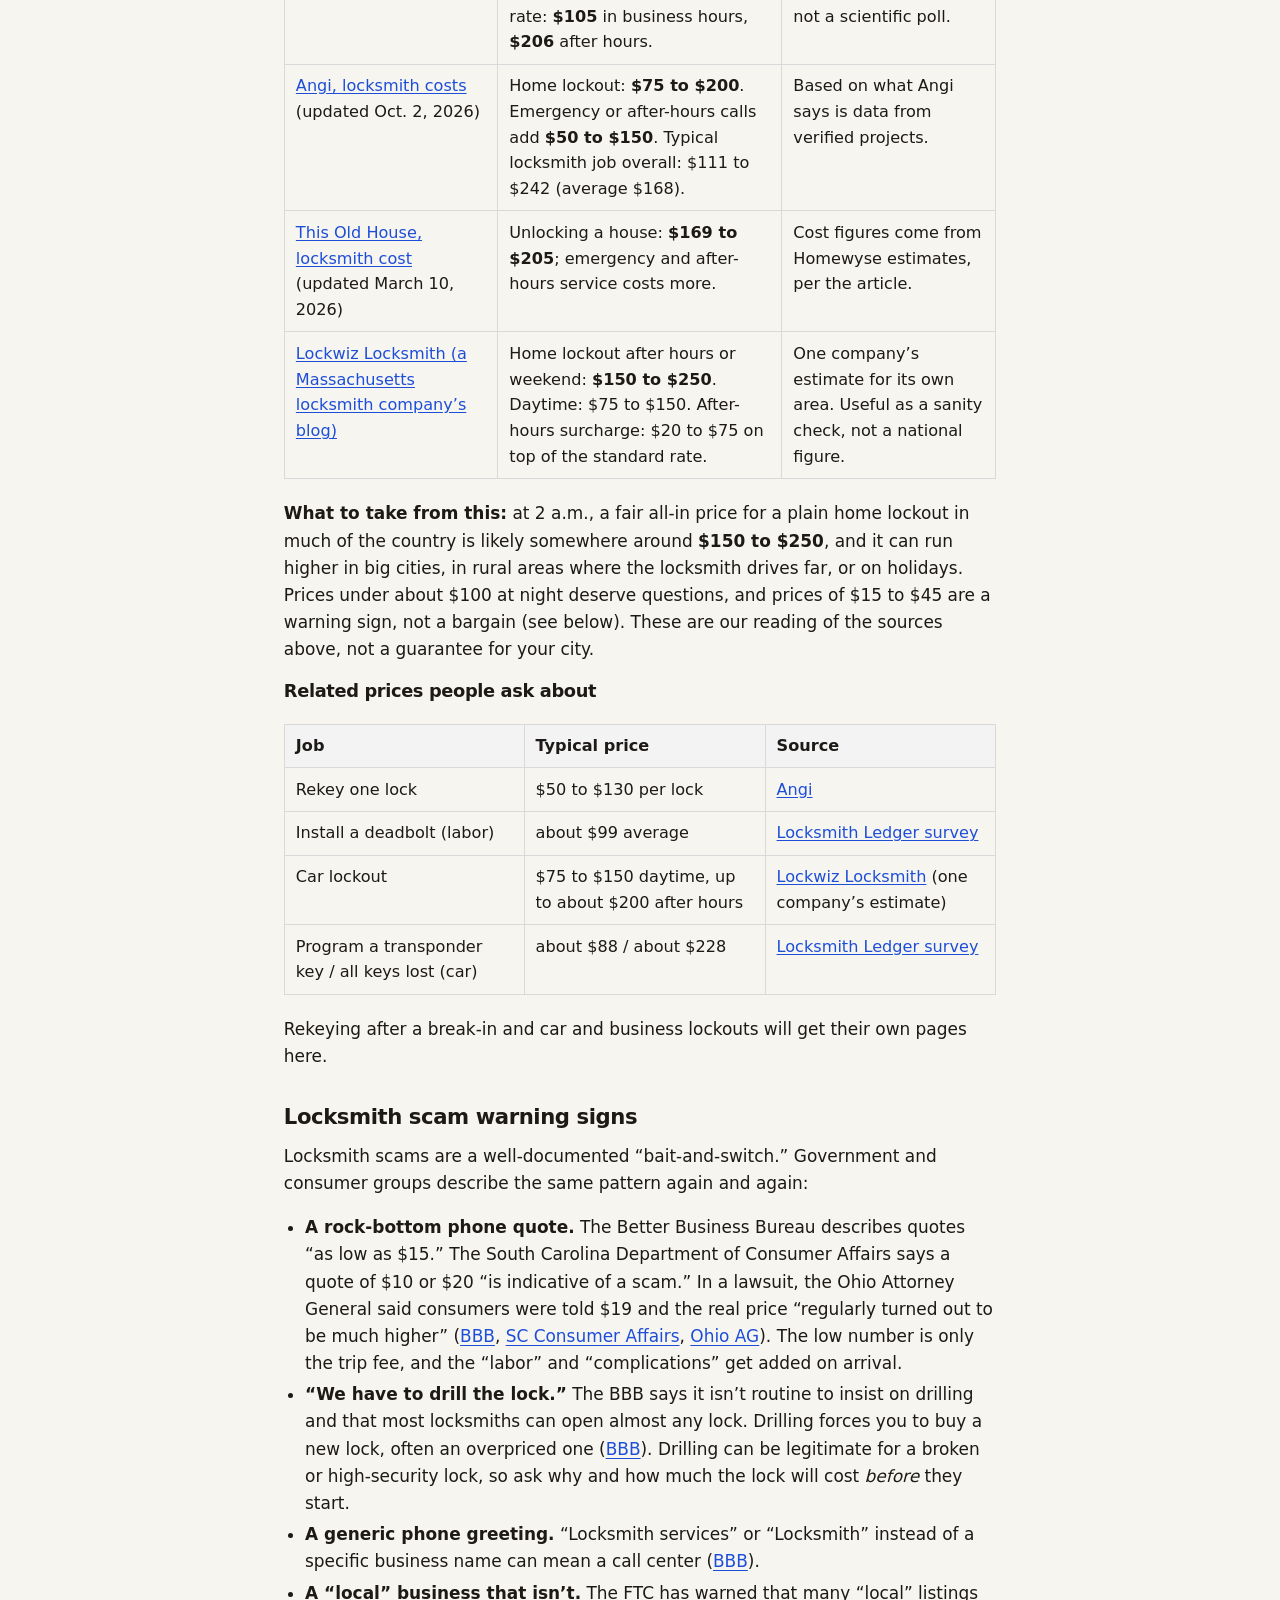
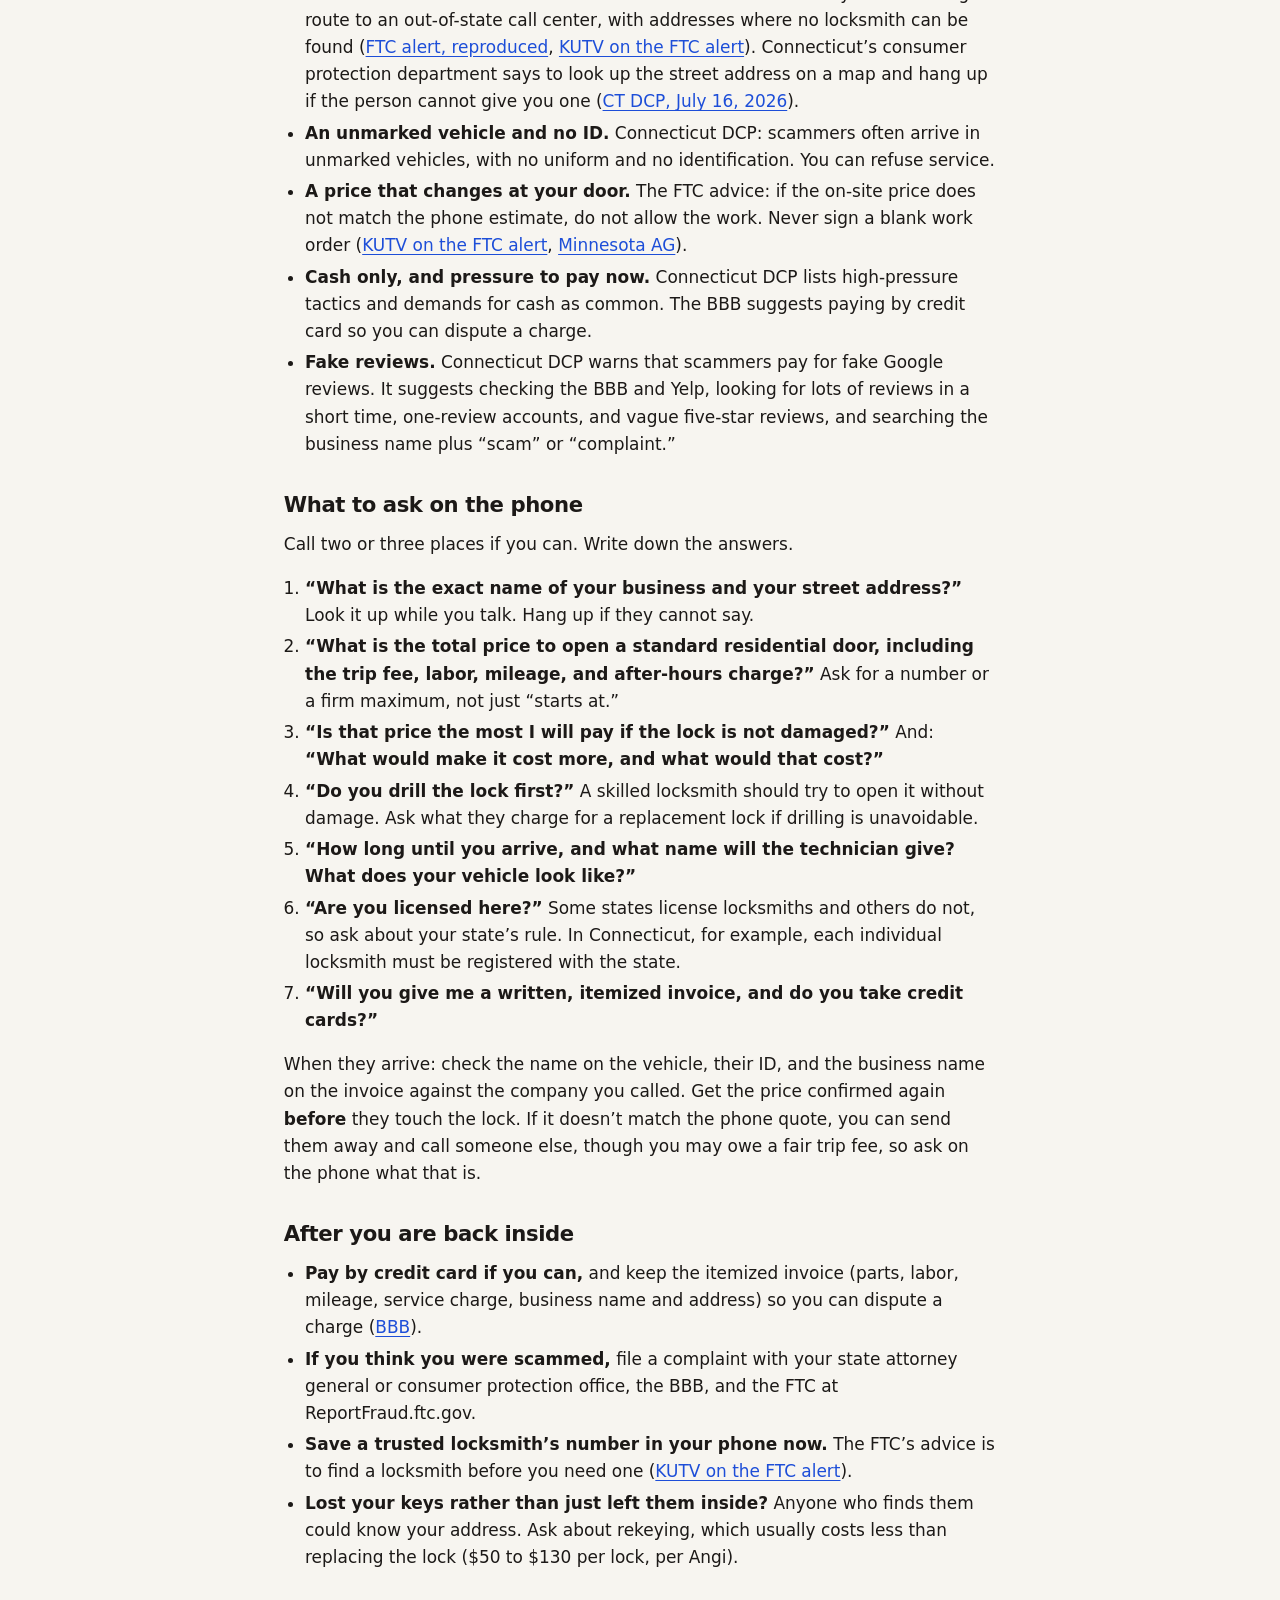
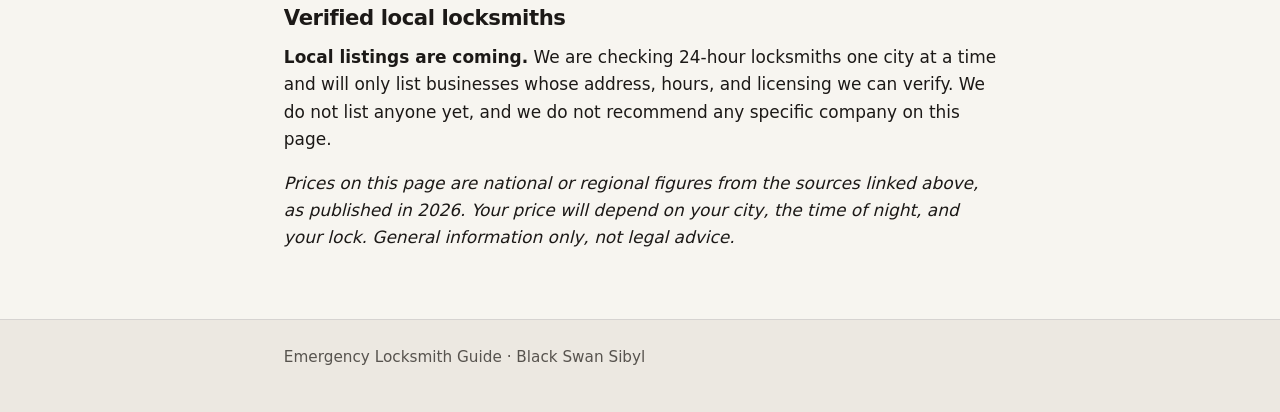
<file: locked-out-of-house-at-night-cost/index.html>
<!DOCTYPE html>
<html lang="en">
<head>
  <meta charset="utf-8">
  <meta name="viewport" content="width=device-width, initial-scale=1">
  <title>Locked out of your house at night: what to do and what an emergency locksmith costs · Emergency Locksmith Guide</title>
  <meta name="description" content="Locked out after dark? Steps to take right now, what an emergency home lockout really costs in 2026 (with sources), how to spot a locksmith scam, and the questions to ask on the phone.">
  <link rel="canonical" href="https://locksmith.christiejustice.com/locked-out-of-house-at-night-cost/">
  <link rel="stylesheet" href="/css/style.css">
</head>
<body>
  <a class="skip" href="#main">Skip to content</a>
  <header class="site">
    <div class="wrap">
      <a class="site-name" href="/">Emergency Locksmith Guide</a>
      <p class="tagline">Locked out at 2 a.m.? Real prices, scam warnings, and what to ask before anyone comes to your door.</p>
    </div>
  </header>
  <main id="main">
    <div class="wrap">
      <article>
        <h1>Locked out of your house at night: what to do and what an emergency locksmith costs</h1>
        <p class="updated"><time datetime="2026-11-18">Last updated November 18, 2026</time></p>
      <div class="prose">
<p><strong>Short version:</strong> if everyone is safe, check the other doors, call anyone who has a key, and if you still need a locksmith, expect to pay roughly <strong>$150 to $250 for an after-hours home lockout</strong> in much of the U.S. A quote of $15 to $45 is the classic bait-and-switch. Get the <strong>full price in writing before anyone starts work.</strong></p>
<h2>If someone is in danger, stop here</h2>
<p>Call <strong>911</strong> if a child, a vulnerable adult, or a pet is locked inside, someone inside needs urgent medication, or there is a fire or gas hazard (a stove left on, for example). Police and fire crews treat that as an emergency. For an ordinary locked door with nobody at risk, a locksmith is the right call, not the police (<a href="https://www.vivint.com/resources/article/locked-out-of-house-what-to-do">Vivint</a>, <a href="https://blog.publiclocks.com/locked-out-of-house-what-to-do">Public Locksmith</a>).</p>
<h2>Steps to take right now (in order)</h2>
<ol>
<li><strong>Walk the outside and check every other way in.</strong> Back and side doors, a sliding door, an unlocked garage side door, or a ground-floor window you may have left unlatched. Do not climb to a second story and do not break glass: the repair usually costs more than a locksmith visit (<a href="https://blog.publiclocks.com/locked-out-of-house-what-to-do">Public Locksmith</a>).</li>
<li><strong>Call anyone who might have a key.</strong> Roommates, family, a neighbor, a pet sitter or cleaner. If you rent, call your landlord or property manager. They often have a key, but some charge an after-hours fee or have rules about calling your own locksmith, so check your lease (<a href="https://blog.publiclocks.com/locked-out-of-house-what-to-do">Public Locksmith</a>, <a href="https://mwg.aaa.com/home-security/articles/what-to-do-when-locked-out-of-your-house">AAA</a>).</li>
<li><strong>Check a smart lock or keypad.</strong> Try the app or the backup code before paying for a service call.</li>
<li><strong>Skip the force.</strong> Prying the door or frame can split the jamb and ruin the lock, turning a lockout into a repair bill. The credit-card trick only works on a spring latch, never on a deadbolt.</li>
<li><strong>If you do get in another way, note how easy it was.</strong> If you could get in, so could someone else.</li>
<li><strong>Still locked out? Call two or three locksmiths</strong> (see the phone questions below) and have photo ID or proof of address ready. A legitimate locksmith will want proof that you live there (<a href="https://blog.publiclocks.com/locked-out-of-house-what-to-do">Public Locksmith</a>). Wait somewhere safe and lit, not at your front door, if it is late.</li>
</ol>
<h2>What an emergency home lockout costs</h2>
<p>There is no single national price. Different sources measure different things, so here are several, with who said it:</p>
<table>
<thead>
<tr>
<th>Source</th>
<th>What it says</th>
<th>Notes</th>
</tr>
</thead>
<tbody>
<tr>
<td><a href="https://www.locksmithledger.com/home/article/55401654/results-are-in-2026-national-average-price-survey">Locksmith Ledger, 2026 National Average Price Survey</a> (published Oct. 1, 2026)</td>
<td>Average set lockout charge: <strong>$113</strong> in regular hours, <strong>$174</strong> after hours. Average service (trip) fee: <strong>$94</strong>. Average hourly rate: <strong>$105</strong> in business hours, <strong>$206</strong> after hours.</td>
<td>A trade magazine&rsquo;s reader survey of working locksmiths. The magazine says it is not a scientific poll.</td>
</tr>
<tr>
<td><a href="https://www.angi.com/articles/keys-home-locksmith-assistance-and-costs.htm">Angi, locksmith costs</a> (updated Oct. 2, 2026)</td>
<td>Home lockout: <strong>$75 to $200</strong>. Emergency or after-hours calls add <strong>$50 to $150</strong>. Typical locksmith job overall: $111 to $242 (average $168).</td>
<td>Based on what Angi says is data from verified projects.</td>
</tr>
<tr>
<td><a href="https://www.thisoldhouse.com/home-finances/locksmith-cost">This Old House, locksmith cost</a> (updated March 10, 2026)</td>
<td>Unlocking a house: <strong>$169 to $205</strong>; emergency and after-hours service costs more.</td>
<td>Cost figures come from Homewyse estimates, per the article.</td>
</tr>
<tr>
<td><a href="https://lockwizlocksmith.com/blog/how-much-does-an-emergency-locksmith-cost/">Lockwiz Locksmith (a Massachusetts locksmith company&rsquo;s blog)</a></td>
<td>Home lockout after hours or weekend: <strong>$150 to $250</strong>. Daytime: $75 to $150. After-hours surcharge: $20 to $75 on top of the standard rate.</td>
<td>One company&rsquo;s estimate for its own area. Useful as a sanity check, not a national figure.</td>
</tr>
</tbody>
</table>
<p><strong>What to take from this:</strong> at 2 a.m., a fair all-in price for a plain home lockout in much of the country is likely somewhere around <strong>$150 to $250</strong>, and it can run higher in big cities, in rural areas where the locksmith drives far, or on holidays. Prices under about $100 at night deserve questions, and prices of $15 to $45 are a warning sign, not a bargain (see below). These are our reading of the sources above, not a guarantee for your city.</p>
<h3>Related prices people ask about</h3>
<table>
<thead>
<tr>
<th>Job</th>
<th>Typical price</th>
<th>Source</th>
</tr>
</thead>
<tbody>
<tr>
<td>Rekey one lock</td>
<td>$50 to $130 per lock</td>
<td><a href="https://www.angi.com/articles/keys-home-locksmith-assistance-and-costs.htm">Angi</a></td>
</tr>
<tr>
<td>Install a deadbolt (labor)</td>
<td>about $99 average</td>
<td><a href="https://www.locksmithledger.com/home/article/55401654/results-are-in-2026-national-average-price-survey">Locksmith Ledger survey</a></td>
</tr>
<tr>
<td>Car lockout</td>
<td>$75 to $150 daytime, up to about $200 after hours</td>
<td><a href="https://lockwizlocksmith.com/blog/how-much-does-an-emergency-locksmith-cost/">Lockwiz Locksmith</a> (one company&rsquo;s estimate)</td>
</tr>
<tr>
<td>Program a transponder key / all keys lost (car)</td>
<td>about $88 / about $228</td>
<td><a href="https://www.locksmithledger.com/home/article/55401654/results-are-in-2026-national-average-price-survey">Locksmith Ledger survey</a></td>
</tr>
</tbody>
</table>
<p>Rekeying after a break-in and car and business lockouts will get their own pages here.</p>
<h2>Locksmith scam warning signs</h2>
<p>Locksmith scams are a well-documented &ldquo;bait-and-switch.&rdquo; Government and consumer groups describe the same pattern again and again:</p>
<ul>
<li><strong>A rock-bottom phone quote.</strong> The Better Business Bureau describes quotes &ldquo;as low as $15.&rdquo; The South Carolina Department of Consumer Affairs says a quote of $10 or $20 &ldquo;is indicative of a scam.&rdquo; In a lawsuit, the Ohio Attorney General said consumers were told $19 and the real price &ldquo;regularly turned out to be much higher&rdquo; (<a href="https://www.bbb.org/article/news-releases/22797-bbb-scam-alert-locked-out-dont-fall-for-a-locksmith-cons">BBB</a>, <a href="https://www.consumer.sc.gov/sites/consumer/files/Documents/News/2014/14008.pdf">SC Consumer Affairs</a>, <a href="https://www.ohioattorneygeneral.gov/Media/Newsletters/Consumer-Advocate/August-2016/Beware-Searching-for-Local-Locksmiths-May-Lead">Ohio AG</a>). The low number is only the trip fee, and the &ldquo;labor&rdquo; and &ldquo;complications&rdquo; get added on arrival.</li>
<li><strong>&ldquo;We have to drill the lock.&rdquo;</strong> The BBB says it isn&rsquo;t routine to insist on drilling and that most locksmiths can open almost any lock. Drilling forces you to buy a new lock, often an overpriced one (<a href="https://www.bbb.org/article/news-releases/22797-bbb-scam-alert-locked-out-dont-fall-for-a-locksmith-cons">BBB</a>). Drilling can be legitimate for a broken or high-security lock, so ask why and how much the lock will cost <em>before</em> they start.</li>
<li><strong>A generic phone greeting.</strong> &ldquo;Locksmith services&rdquo; or &ldquo;Locksmith&rdquo; instead of a specific business name can mean a call center (<a href="https://www.bbb.org/article/news-releases/22797-bbb-scam-alert-locked-out-dont-fall-for-a-locksmith-cons">BBB</a>).</li>
<li><strong>A &ldquo;local&rdquo; business that isn&rsquo;t.</strong> The FTC has warned that many &ldquo;local&rdquo; listings route to an out-of-state call center, with addresses where no locksmith can be found (<a href="https://rockymountainsecuritygroup.com/files/HIRE_A_LOCKSMITH.pdf">FTC alert, reproduced</a>, <a href="https://kutv.com/news/get-gephardt/ftc-red-flags-point-to-signs-a-locksmith-should-be-avoided">KUTV on the FTC alert</a>). Connecticut&rsquo;s consumer protection department says to look up the street address on a map and hang up if the person cannot give you one (<a href="https://portal.ct.gov/dcp/news-releases-from-the-department-of-consumer-protection/2026-news-releases/be-wary-of-scammers-posing-as-locksmith-technicians">CT DCP, July 16, 2026</a>).</li>
<li><strong>An unmarked vehicle and no ID.</strong> Connecticut DCP: scammers often arrive in unmarked vehicles, with no uniform and no identification. You can refuse service.</li>
<li><strong>A price that changes at your door.</strong> The FTC advice: if the on-site price does not match the phone estimate, do not allow the work. Never sign a blank work order (<a href="https://kutv.com/news/get-gephardt/ftc-red-flags-point-to-signs-a-locksmith-should-be-avoided">KUTV on the FTC alert</a>, <a href="https://www.ag.state.mn.us/consumer/publications/hiringalocksmith.asp">Minnesota AG</a>).</li>
<li><strong>Cash only, and pressure to pay now.</strong> Connecticut DCP lists high-pressure tactics and demands for cash as common. The BBB suggests paying by credit card so you can dispute a charge.</li>
<li><strong>Fake reviews.</strong> Connecticut DCP warns that scammers pay for fake Google reviews. It suggests checking the BBB and Yelp, looking for lots of reviews in a short time, one-review accounts, and vague five-star reviews, and searching the business name plus &ldquo;scam&rdquo; or &ldquo;complaint.&rdquo;</li>
</ul>
<h2>What to ask on the phone</h2>
<p>Call two or three places if you can. Write down the answers.</p>
<ol>
<li><strong>&ldquo;What is the exact name of your business and your street address?&rdquo;</strong> Look it up while you talk. Hang up if they cannot say.</li>
<li><strong>&ldquo;What is the total price to open a standard residential door, including the trip fee, labor, mileage, and after-hours charge?&rdquo;</strong> Ask for a number or a firm maximum, not just &ldquo;starts at.&rdquo;</li>
<li><strong>&ldquo;Is that price the most I will pay if the lock is not damaged?&rdquo;</strong> And: <strong>&ldquo;What would make it cost more, and what would that cost?&rdquo;</strong></li>
<li><strong>&ldquo;Do you drill the lock first?&rdquo;</strong> A skilled locksmith should try to open it without damage. Ask what they charge for a replacement lock if drilling is unavoidable.</li>
<li><strong>&ldquo;How long until you arrive, and what name will the technician give? What does your vehicle look like?&rdquo;</strong></li>
<li><strong>&ldquo;Are you licensed here?&rdquo;</strong> Some states license locksmiths and others do not, so ask about your state&rsquo;s rule. In Connecticut, for example, each individual locksmith must be registered with the state.</li>
<li><strong>&ldquo;Will you give me a written, itemized invoice, and do you take credit cards?&rdquo;</strong></li>
</ol>
<p>When they arrive: check the name on the vehicle, their ID, and the business name on the invoice against the company you called. Get the price confirmed again <strong>before</strong> they touch the lock. If it doesn&rsquo;t match the phone quote, you can send them away and call someone else, though you may owe a fair trip fee, so ask on the phone what that is.</p>
<h2>After you are back inside</h2>
<ul>
<li><strong>Pay by credit card if you can,</strong> and keep the itemized invoice (parts, labor, mileage, service charge, business name and address) so you can dispute a charge (<a href="https://www.bbb.org/article/news-releases/22797-bbb-scam-alert-locked-out-dont-fall-for-a-locksmith-cons">BBB</a>).</li>
<li><strong>If you think you were scammed,</strong> file a complaint with your state attorney general or consumer protection office, the BBB, and the FTC at ReportFraud.ftc.gov.</li>
<li><strong>Save a trusted locksmith&rsquo;s number in your phone now.</strong> The FTC&rsquo;s advice is to find a locksmith before you need one (<a href="https://kutv.com/news/get-gephardt/ftc-red-flags-point-to-signs-a-locksmith-should-be-avoided">KUTV on the FTC alert</a>).</li>
<li><strong>Lost your keys rather than just left them inside?</strong> Anyone who finds them could know your address. Ask about rekeying, which usually costs less than replacing the lock ($50 to $130 per lock, per Angi).</li>
</ul>
<h2>Verified local locksmiths</h2>
<!-- LISTINGS SLOT: when real, checked businesses are available, add them to the `listings:` front matter
     (name, url, optional affiliate_url, summary, category). Do not publish a business unless its own
     site or a public record has been checked. Add affiliate_disclosure to config.yml before using any
     affiliate_url. -->

<p><strong>Local listings are coming.</strong> We are checking 24-hour locksmiths one city at a time and will only list businesses whose address, hours, and licensing we can verify. We do not list anyone yet, and we do not recommend any specific company on this page.</p>
<p><em>Prices on this page are national or regional figures from the sources linked above, as published in 2026. Your price will depend on your city, the time of night, and your lock. General information only, not legal advice.</em></p>
      </div>
      </article>
    </div>
  </main>
  <footer class="site">
    <div class="wrap">
      <p class="credit">Emergency Locksmith Guide · Black Swan Sibyl</p>
    </div>
  </footer>
</body>
</html>
</file>
<file: css/style.css>
/* Everyday Directory — mobile-first, readable, no clutter */

:root {
  --bg: #f7f5f0;
  --fg: #1c1917;
  --muted: #57534e;
  --border: #d6d3d1;
  --link: #1d4ed8;
  --link-hover: #1e3a8a;
  --card: #ffffff;
  --footer-bg: #ece8e1;
  --max: 42rem;
  --font: system-ui, "Segoe UI", Roboto, Helvetica, Arial, sans-serif;
  --mono: ui-monospace, "SFMono-Regular", Menlo, Consolas, monospace;
}

*,
*::before,
*::after {
  box-sizing: border-box;
}

html {
  font-size: 100%;
  -webkit-text-size-adjust: 100%;
}

body {
  margin: 0;
  background: var(--bg);
  color: var(--fg);
  font-family: var(--font);
  line-height: 1.6;
}

.skip {
  position: absolute;
  left: -9999px;
}

.skip:focus {
  left: 1rem;
  top: 1rem;
  z-index: 10;
  background: var(--card);
  padding: 0.5rem 0.75rem;
  color: var(--fg);
}

.wrap {
  width: min(100% - 2rem, var(--max));
  margin-inline: auto;
}

header.site {
  padding: 1.25rem 0 1rem;
  border-bottom: 1px solid var(--border);
}

header.site .site-name {
  font-weight: 700;
  font-size: 1.125rem;
  color: var(--fg);
  text-decoration: none;
}

header.site .site-name:hover,
header.site .site-name:focus {
  text-decoration: underline;
}

.tagline {
  margin: 0.25rem 0 0;
  color: var(--muted);
  font-size: 0.95rem;
}

main {
  padding: 1.75rem 0 3rem;
}

h1,
h2,
h3 {
  line-height: 1.25;
  font-weight: 700;
  letter-spacing: -0.02em;
}

h1 {
  font-size: 1.75rem;
  margin: 0 0 0.5rem;
}

h2 {
  font-size: 1.25rem;
  margin: 2rem 0 0.75rem;
}

h3 {
  font-size: 1.05rem;
  margin: 0 0 0.35rem;
}

.updated {
  margin: 0 0 1.25rem;
  color: var(--muted);
  font-size: 0.9rem;
}

a {
  color: var(--link);
  text-underline-offset: 0.15em;
}

a:hover {
  color: var(--link-hover);
}

a:focus-visible {
  outline: 2px solid var(--link);
  outline-offset: 2px;
}

.prose p {
  margin: 0 0 1rem;
}

.prose ul,
.prose ol {
  margin: 0 0 1rem;
  padding-left: 1.25rem;
}

.prose li {
  margin: 0.25rem 0;
}

.prose code {
  font-family: var(--mono);
  font-size: 0.9em;
  background: #eeebe6;
  padding: 0.1em 0.35em;
  border-radius: 0.2em;
}

ul.listings {
  list-style: none;
  padding: 0;
  margin: 0;
}

.listing {
  background: var(--card);
  border: 1px solid var(--border);
  border-radius: 0.5rem;
  padding: 1rem 1.1rem;
  margin: 0 0 0.75rem;
}

.listing h3 {
  margin-top: 0;
}

.listing p {
  margin: 0;
  color: var(--muted);
}

.listing .meta {
  margin-top: 0.4rem;
  font-size: 0.85rem;
  color: var(--muted);
}

.page-list {
  list-style: none;
  padding: 0;
  margin: 1rem 0 0;
}

.page-list li {
  border-top: 1px solid var(--border);
  padding: 1rem 0;
}

.page-list li:last-child {
  border-bottom: 1px solid var(--border);
}

.page-list a.title {
  font-weight: 650;
  font-size: 1.05rem;
  color: var(--fg);
  text-decoration: none;
}

.page-list a.title:hover {
  color: var(--link);
  text-decoration: underline;
}

.page-list .desc {
  margin: 0.25rem 0 0;
  color: var(--muted);
}

.page-list .updated {
  margin: 0.2rem 0 0;
}

.empty {
  color: var(--muted);
  margin: 1.5rem 0;
}

footer.site {
  background: var(--footer-bg);
  border-top: 1px solid var(--border);
  padding: 1.5rem 0 2.5rem;
  font-size: 0.9rem;
  color: var(--muted);
}

footer.site .disclosure {
  margin: 0 0 0.75rem;
}

footer.site .credit {
  margin: 0;
}

@media (min-width: 640px) {
  html {
    font-size: 106%;
  }

  h1 {
    font-size: 2rem;
  }

  .wrap {
    width: min(100% - 3rem, var(--max));
  }

  header.site {
    padding-top: 1.75rem;
  }
}

/* Tables (cost comparisons) */
.prose table { width: 100%; border-collapse: collapse; margin: 1.25rem 0; font-size: 0.95rem; display: block; overflow-x: auto; }
.prose th, .prose td { border: 1px solid #d9d9d9; padding: 0.5rem 0.65rem; text-align: left; vertical-align: top; }
.prose th { background: #f3f3f3; }
</file>
